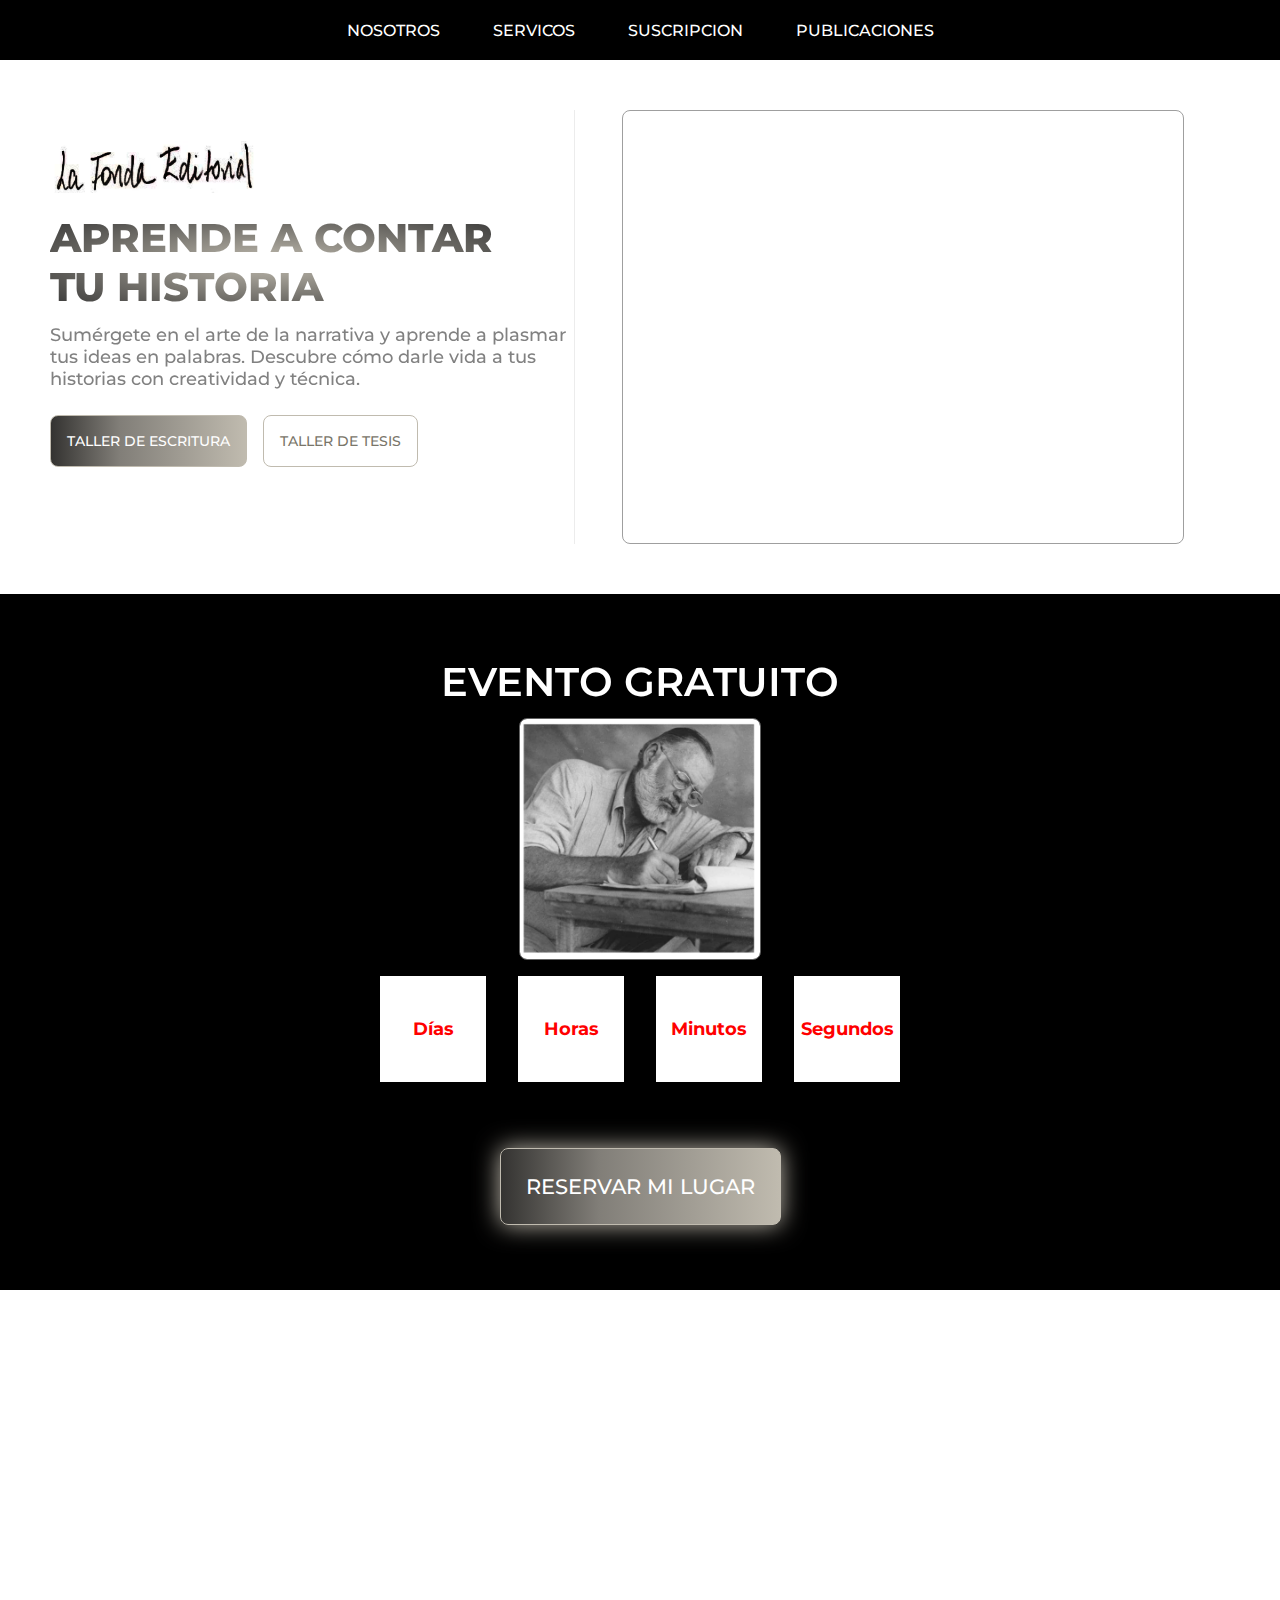
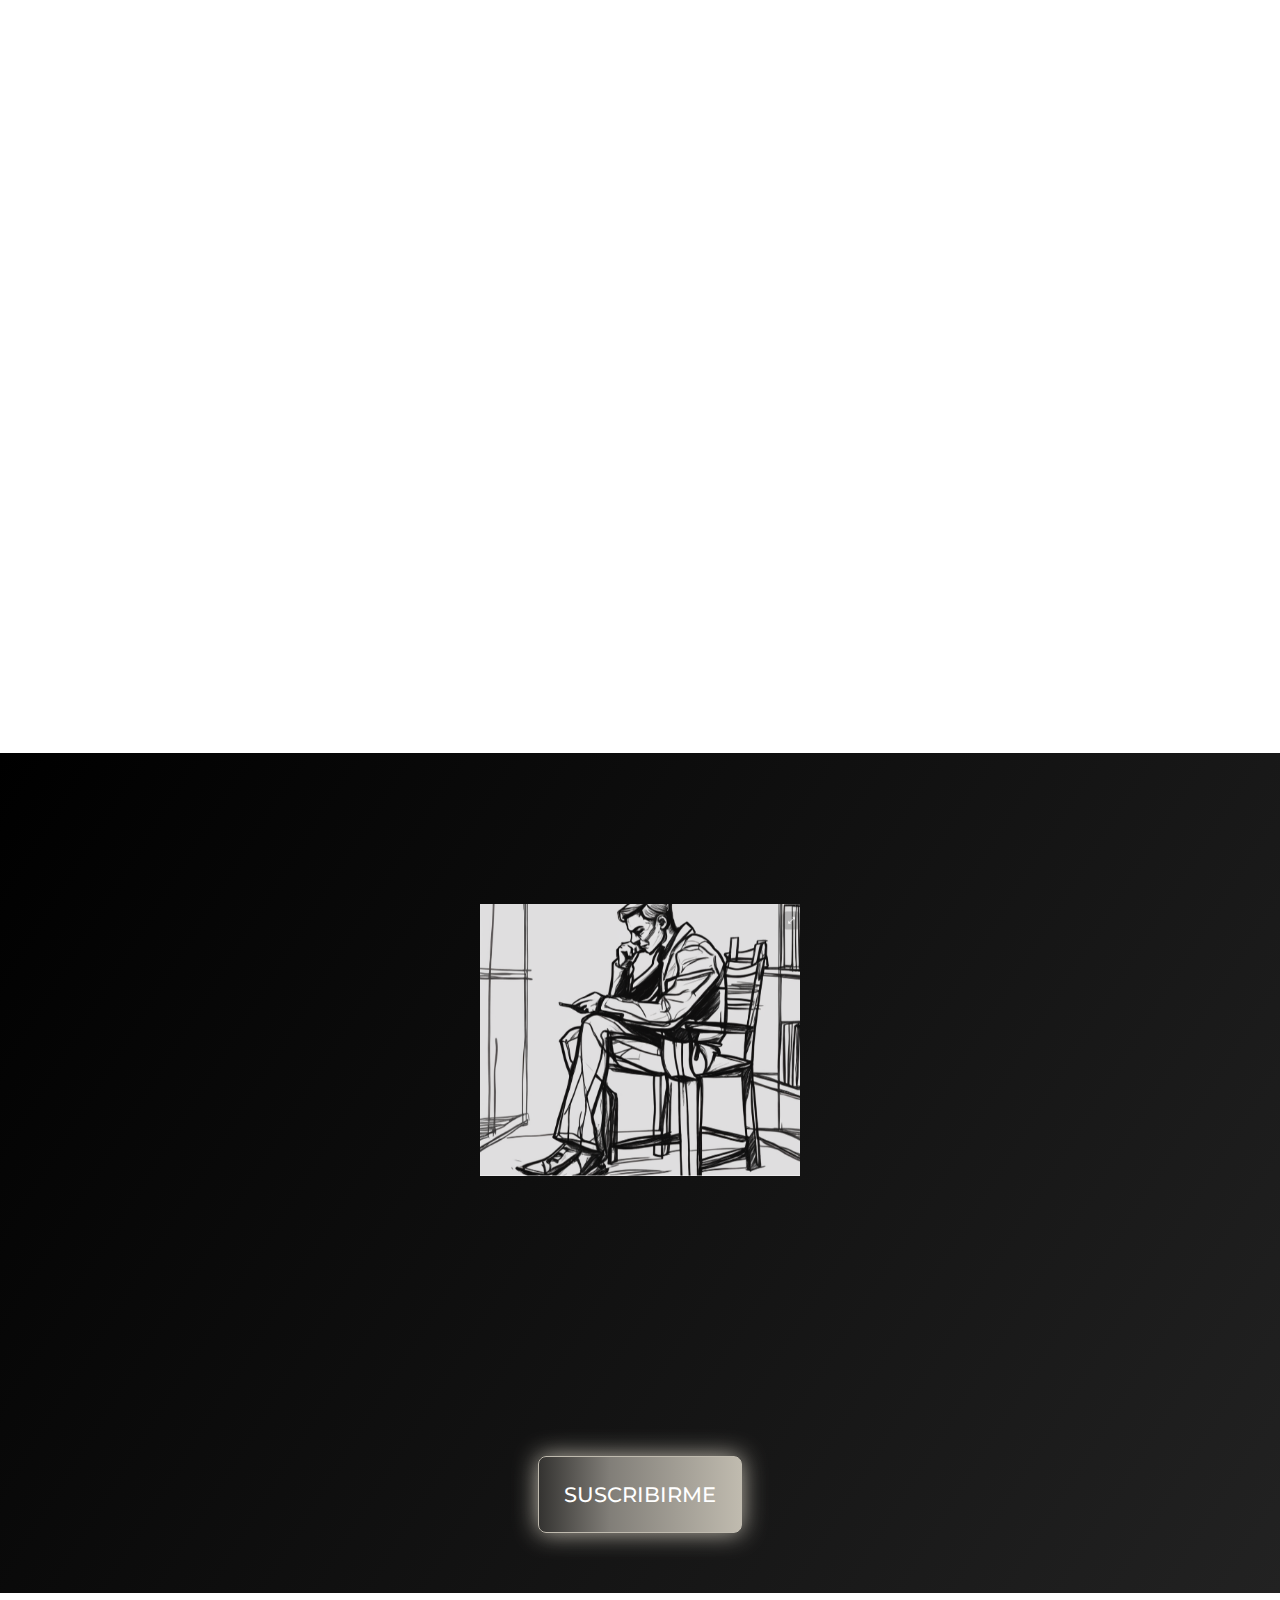
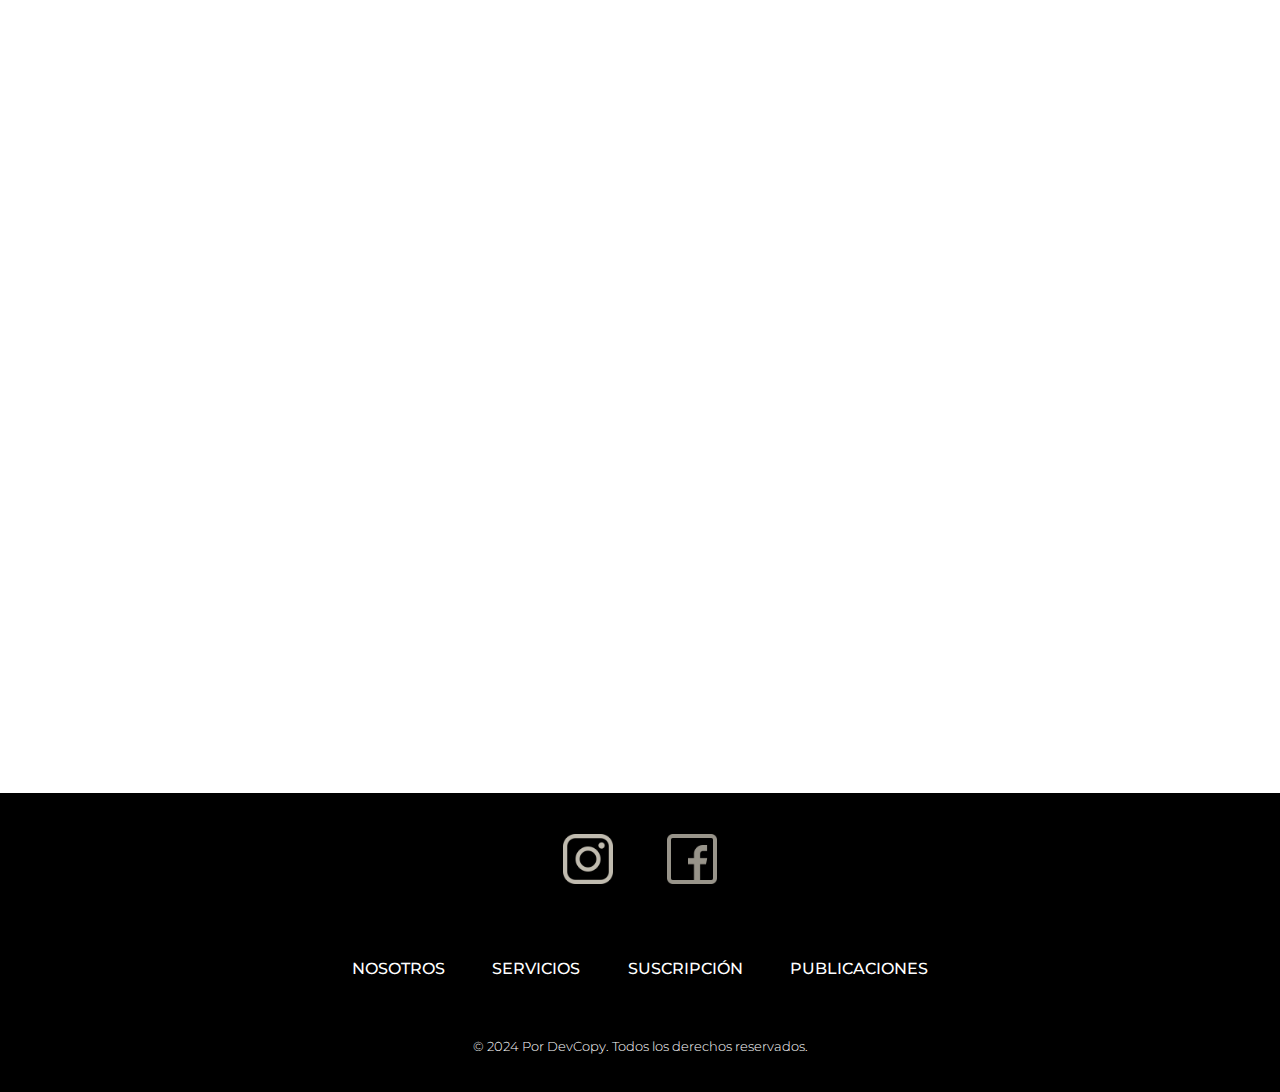
<file: index.html>
<!DOCTYPE html>
<html lang="en">

<head>
    <meta charset="UTF-8">
    <meta name="viewport" content="width=device-width, initial-scale=1.0">
    <meta name="description"
        content="Explora la creatividad literaria en La Fonda Editorial. Talleres de escritura creativa, asesoría en tesis y una exclusiva selección de libros que inspiran. ¡Únete a nuestra comunidad creativa!">
    <meta name="keywords" content="La Fonda Editorial, escritura creativa, taller de tesis, libros, suscripción">
    <meta name="author" content="Gonzalo Arce">

    <!-- Agrega el icono a la pestaña del navegador -->
    <link rel="icon" href="logo.png" type="image/x-icon">

    <!-- Enlaces a fuentes de Google -->
    <link href="https://fonts.googleapis.com/css2?family=Montserrat:wght@300&display=swap" rel="stylesheet">
    <link href="https://fonts.googleapis.com/css2?family=Montserrat:wght@500;800&display=swap" rel="stylesheet">
    <link href="https://fonts.googleapis.com/css2?family=Hammersmith+One&display=swap" rel="stylesheet">

    <!-- Hoja de estilos -->
    <link rel="stylesheet" href="style.css?v=2">

    <!-- Script de ScrollReveal -->
    <script src="unpkg.com_scrollreveal@4.0.9_dist_scrollreveal.js"></script>

    <title>La Fonda Editorial</title>
</head>

<body>
    <header class="menu">
        <div class="div_menu">
            <a href="#" class="scroll-link" data-scroll-target="#subtitulo_quinta_seccion">NOSOTROS</a>
            <a href="#" class="scroll-link" data-scroll-target="#subtitulo_cuarta_seccion">SERVICOS</a>
            <a href="#" class="scroll-link" data-scroll-target="#bonus">SUSCRIPCION</a>
            <a href="#" class="scroll-link" data-scroll-target="#publicaciones">PUBLICACIONES</a>
        </div>
    </header>
    <!-- Navegacion Responsive  -->
    <div class="icon-nav" id="id-icon-nav">
        <i class="div_icons"><img src="icono/opcion.png" alt="" id="menu1" />
            <img class="logo_responsive" src="img/logo.png" alt="">
        </i>
    </div>
    <div class="container-nav-r" id="id-container-nav-r">
        <img src="icono/cerrar.png" alt="" id="menu2">
        <ul class="ul-nav-r">

            <li class="li-nav-r"><a href="#" class="text-nav-r scroll-link"
                    data-scroll-target="#primera_seccion">NOSOTROS</a>
            </li>

            <li class="li-nav-r"><a href="#" class="text-nav-r scroll-link"
                    data-scroll-target="#subtitulo_cuarta_seccion">SERVICOS</a>
            </li>

            <li class="li-nav-r"><a href="#" class="text-nav-r scroll-link" data-scroll-target="#bonus">SUSCRIPCION</a>
            </li>

            <li class="li-nav-r "><a href="#" class="text-nav-r scroll-link"
                    data-scroll-target="#publicaciones">PUBLICACIONES</a></li>
        </ul>
    </div>


    <div id="primera_seccion" class="primera_seccion">
        <div id="textos_Primera_seccion" class="textos_Primera_seccion">
            <img class="logo_responsive" src="img/logohorizontal.png" alt="" id="logo_horizontal">
            <h1 class="titulo_primera_seccion">APRENDE A CONTAR TU HISTORIA</h1>
            <h2 class="subtitulo">Sumérgete en el arte de la narrativa y aprende a plasmar tus ideas en palabras. Descubre
                cómo darle vida a tus historias con creatividad y técnica.</h2>
            <div class="container_imagen_responsive_primera_pagina">
                <iframe width="560" height="315"
                    src="https://www.youtube-nocookie.com/embed/Pq6PdnuYG7Q?si=OQ5HiyF9OxS0gIe3"
                    title="YouTube video player" frameborder="0"
                    allow="accelerometer; autoplay; clipboard-write; encrypted-media; gyroscope; picture-in-picture; web-share"
                    allowfullscreen></iframe>
            </div>
            <div id="containerBotones" class="containerBotones">
                <a href="https://lafondaeditorial.gumroad.com/l/ozbve" target="_blank" class="cta_primera_pagina">TALLER
                    DE ESCRITURA</a>
                <a href="tesis.html" target="_blank" class="cta_primera_pagina" id="boton_cursos">TALLER DE TESIS</a>
            </div>
        </div>
        <div id="banner" class="banner">
            <iframe width="560" height="315"
                src="https://www.youtube-nocookie.com/embed/Pq6PdnuYG7Q?si=OQ5HiyF9OxS0gIe3"
                title="YouTube video player" frameborder="0"
                allow="accelerometer; autoplay; clipboard-write; encrypted-media; gyroscope; picture-in-picture; web-share"
                allowfullscreen></iframe>
        </div>
    </div>
    
    <div class="barra_oferta">
        <p id="titulo_evento_gratuito">EVENTO GRATUITO</p>
        <img src="La Fonda Editorial _Tesis _ Escritura Creativa (@lafondaeditorial) • Fotos y vídeos de Instagram_files/ESCRITOR.jpg"
            alt="">
        <div class="div_temporizador" id="temporizadorContainer">
            <div class="cuadrado_temporizador">
                <h3 id="numero_temporizador_dias"></h3>
                <h4>Días</h4>
            </div>
            <div class="cuadrado_temporizador">
                <h3 id="numero_temporizador_horas"></h3>
                <h4>Horas</h4>
            </div>
            <div class="cuadrado_temporizador">
                <h3 id="numero_temporizador_minutos"></h3>
                <h4>Minutos</h4>
            </div>
            <div class="cuadrado_temporizador">
                <h3 id="numero_temporizador_segundos"></h3>
                <h4>Segundos</h4>
            </div>
        </div>
        <div class="ofertaExpirada" id="ofertaExpirada">
            <h3 class="titulo_oferta_expirada">MUY PRONTO</h3>
        </div>
        <div id="containerBotones_tercera_pagina" class="containerBotones">
            <a href="https://form.jotform.com/240206505005642" id="cta_tercera_pagina" class="cta_primera_pagina cta_tercera_pagina" target="_blank">RESERVAR MI LUGAR</a>
        </div>
    </div>
    
    <div id="segunda_seccion" class="segunda_seccion">
        <h2 class="subtitulo">QUIÉNES SOMOS</h2>
        <p class="parrafo">En La Fonda Editorial creemos en el poder transformador de la palabra. Somos un espacio dedicado a fomentar la creatividad, brindar herramientas para desarrollar proyectos literarios y acompañar a nuestros alumnos en cada paso de su camino.</p>
    </div>
    
    <div id="quinta_seccion" class="quinta_seccion">
        <div id="subtitulo_cuarta_seccion" class="subtitulo_cuarta_seccion">
            <h2 id="subtitulo_quinta_seccion">NUESTROS SERVICIOS</h2>
            <p id="parrafo_quinta_seccion">Descubre cómo podemos ayudarte a convertir tus ideas en proyectos literarios concretos.</p>
        </div>
    
        <div id="container_tarjetas" class="container_tarjetas">
            <div id="tarjeta1" class="tarjeta_quinta_seccion">
                <div id="subtitulo_cuarta_seccion" class="titulo_tarjeta">
                    <h3 class="subtitulo">TALLER DE ESCRITURA CREATIVA</h3>
                </div>
                <img src="img/foto_taller_escritura.webp" alt="" srcset="">
                <div class="texto_tarjeta">
                    <p class="parrafo_tarjeta">Desarrolla tu potencial narrativo a través de ejercicios prácticos y asesoría personalizada.</p>
                    <a href="https://lafondaeditorial.gumroad.com/l/ozbve" class="cta_quinta_pagina" target="_blank">INSCRIBIRME</a>
                </div>
            </div>
    
            <div id="tarjeta2" class="tarjeta_quinta_seccion">
                <div id="subtitulo_cuarta_seccion" class="titulo_tarjeta">
                    <h3>TALLER DE TESIS</h3>
                </div>
                <img src="img/foto_taller_tesis.webp" alt="" srcset="">
                <div class="texto_tarjeta">
                    <p class="parrafo_tarjeta">Te guiamos para estructurar y redactar tu tesis de manera efectiva y profesional.</p>
                    <a href="https://lafondaeditorial.gumroad.com/l/fnswhtt" class="cta_quinta_pagina" target="_blank">INSCRIBIRME</a>
                </div>
            </div>
        </div>
    </div>
    

    <div class="seccion_bonus" id="bonus">
        <div class="div_bonus">
            <h2 class="subtitulo">SUSCRIPCION</h2>
            <img src="img/Captura de pantalla 2023-12-29 183432.png" alt="" class="foto_suscripcion">
        </div>
        <div class="texto2">
            <p class="texto_parrafo_2">UN BUEN CACHETAZO PARA LA PROCRASTINACION</p>
            <p class="texto_parrafo_2_2">El acto de procrastinar es algo que todos hemos experimentado en algún momento. Sin embargo, es importante reconocer sus efectos negativos y buscar maneras de contrarrestarlos. Suscribirse a contenido que te inspire y motive es una excelente forma de empezar a tomar acción y dejar de postergar tus tareas importantes.</p>
            <div id="containerBotones_tercera_pagina" class="containerBotones">
                <a href="https://lafondaeditorial.gumroad.com/l/ozbve" id="cta_tercera_pagina" class="cta_primera_pagina cta_tercera_pagina" target="_blank">SUSCRIBIRME</a>
            </div>
        </div>
    </div>
    
    <div id="publicaciones" class="quinta_seccion">
        <div id="subtitulo_cuarta_seccion" class="subtitulo_cuarta_seccion">
            <h2 id="subtitulo_quinta_seccion">NUESTRAS PUBLICACIONES</h2>
            <p id="parrafo_quinta_seccion">En La Fonda Editorial, trabajamos constantemente para ofrecer contenido innovador y único. A través de nuestras publicaciones, buscamos inspirar y motivar a quienes deseen sumergirse en el mundo de la escritura creativa y la literatura.</p>
        </div>
    
        <div id="container_tarjetas" class="container_tarjetas">
    
            <div id="tarjeta1" class="tarjeta_quinta_seccion">
                <div id="subtitulo_cuarta_seccion" class="titulo_tarjeta">
                    <h3 class="subtitulo">MANUAL DE ESCRITURA CREATIVA</h3>
                </div>
                <img src="img/Captura de pantalla 2023-12-29 180553.png" alt="">
                <div class="texto_tarjeta">
                    <p class="parrafo_tarjeta">Este manual está diseñado para ayudarte a desbloquear tu creatividad y mejorar tus habilidades como escritor. En sus páginas encontrarás ejercicios prácticos, consejos y estrategias para llevar tus ideas a la vida.</p>
                    <a href="https://lafondaeditorial.gumroad.com/l/ozbve" class="cta_quinta_pagina" target="_blank">COMPRAR</a>
                </div>
            </div>
    
            <div id="tarjeta2" class="tarjeta_quinta_seccion">
                <div id="subtitulo_cuarta_seccion" class="titulo_tarjeta">
                    <h3 class="subtitulo">PIRATAS EN EL AMAZONAS</h3>
                </div>
                <img src="img/Captura de pantalla 2023-12-29 180622.png" alt="">
                <div class="texto_tarjeta">
                    <p class="parrafo_tarjeta">Una emocionante novela que transporta a los lectores a las profundidades del Amazonas, donde los piratas luchan por sobrevivir y encontrar tesoros escondidos. Una historia de aventura, misterio y acción.</p>
                    <a href="https://lafondaeditorial.gumroad.com/l/bvxlp?layout=profile&recommended_by=more_like_this&recommender_model_name=sales&_gl=1*e4fnfy*_ga*MjEyOTk3NDg5Ny4xNzA1ODY3NjEx*_ga_6LJN6D94N6*MTcwNTg2NzYxMS4xLjEuMTcwNTg2Nzc2Mi4wLjAuMA.." class="cta_quinta_pagina" target="_blank">COMPRAR</a>
                </div>
            </div>
        </div>
    </div>
    
    <!-- Footer -->
    <div id="footer" class="footer">
        <div class="contactos">
            <a href="https://www.instagram.com/lafondaeditorial/" target="_blank">
                <img src="icono/instagram (1).png" alt="Instagram de La Fonda Editorial">
            </a>
            <a href="https://www.facebook.com/lafondaeditorial" target="_blank">
                <img src="icono/facebook (4).png" alt="Facebook de La Fonda Editorial">
            </a>
        </div>
        <div class="div_menu" id="menu_footer">
            <a href="#" class="scroll-link" data-scroll-target="#subtitulo_quinta_seccion">NOSOTROS</a>
            <a href="#" class="scroll-link" data-scroll-target="#septima_seccion h2">SERVICIOS</a>
            <a href="#" class="scroll-link" data-scroll-target="#bonus">SUSCRIPCIÓN</a>
            <a href="#" class="scroll-link" data-scroll-target="#publicaciones">PUBLICACIONES</a>
        </div>
        <h5 class="copy">© 2024 Por DevCopy. Todos los derechos reservados.</h5>
    </div>
    <!-- Scripts -->
    <script src="scripts.js"></script>
    </body>
    
    </html>
</file>
<file: style.css>
body {
  margin: 0px;
  padding: 0px;
  font-family: "Montserrat", sans-serif;
}
h3{
  text-align: center;
}
h5{
  text-align: center;
}
/* Agrega estilos según tus preferencias */
.ofertaExpirada {
  padding: 16px 0px;
  border-radius: 16px;
  display: none;
  text-align: center;
  margin-top: 20px;
  width: 100%;
}
.titulo_oferta_expirada {
  font-size: 30px;
  color: white;
  margin: 0px;
}

body h1,
h2,
h3 {
  font-family: "Montserrat", sans-serif;
  font-weight: 800;
}
/* Estilos para el contenedor de la barra de temporizador */
.cointainer_barra_temporizador {
  display: flex;
  flex-direction: column;
  justify-content: center;
  align-items: center;
  width: 100%;
  background-color: red;
}

/* Estilos para el texto en la barra de temporizador */
.texto_barra_temporizador {
  display: flex;
  flex-direction: column;
  padding: 16px;
}

/* Estilos para encabezados en la barra de temporizador */
.texto_barra_temporizador h3 {
  text-align: center;
  margin: 0;
}
/* Estilos para el contenedor del temporizador */
.div_temporizador {
  display: flex;
  align-items: center;
}

/* Estilos para los cuadrados en el temporizador */
.cuadrado_temporizador {
  display: flex;
  justify-content: center;
  align-items: center;
  flex-direction: column;
  margin: 16px;
  width: 90px;
  height: 90px;
  background-color: white;
  padding: 8px;
}

/* Estilos para encabezados en los cuadrados del temporizador */
.cuadrado_temporizador h4 {
  margin: 0px;
  font-size: 18px;
  color: red;
}

/* Estilos para números en el temporizador */
#numero_temporizador_dias,
#numero_temporizador_horas,
#numero_temporizador_minutos,
#numero_temporizador_segundos {
  font-size: 25px;
  color: red;
  margin: 0px;
}

.menu {
  display: flex;
  justify-content: space-between;
  width: 100%;
  height: 60px;
  background-color: black;
}
.menu img {
  width: 12.5rem;
  margin: 12px;
  margin-left: 50px;
}
.div_menu {
  display: flex;
  align-items: center;
  justify-content: space-around;
  width: 50%;
  margin: auto;
}

.div_menu a {
  color: white;
  text-decoration: none;
  font-weight: 500;
  font-size: 16px;
}
.menu_responsive {
  display: none;
}
.container-nav-r {
  display: none;
}

.icon-nav {
  display: none;
}

.barra_oferta {
  display: flex;
  flex-direction: column;
  justify-content: center;
  align-items: center;
  width: 100%;
  background-color: black;
  margin: 0px 0px;
  padding: 50px 0px;
  padding-bottom: 65px;
}
.barra_oferta p {
  font-weight: 600;
  margin: 12.5px;
  text-align: center;
  font-size: 18px;
  color: white;
}
#titulo_evento_gratuito {
  font-size: 40px;
}
#primera_seccion {
  display: flex;
  align-items: center;
}
.container_imagen_responsive_primera_pagina {
  display: none;
}
#primera_seccion h1 {
  width: 85%;
  margin: 50px 0px;
  margin-bottom: 0px;
  font-size: 40px;
  font-weight: 800;
  background: radial-gradient(#c0bbaf, #303030);

  -webkit-text-fill-color: transparent;
  -webkit-background-clip: text;
}
.logo_responsive {
  width: 12.5rem;
  margin: 4px;
}
.textos_Primera_seccion {
  width: 80%;
  margin: 0px;
  margin-left: 50px;
}
.textos_Primera_seccion h2 {
  margin: 25px 0px;
  text-align: start;
  font-weight: 500;
  font-size: 18px;
  margin-top: 0px;
  color: #818181;
}
.textos_Primera_seccion p {
  text-align: start;
  font-size: 18px;
  margin-bottom: 25px;
  color: #818181;
}

#primera_seccion h1 {
  margin: 12.5px 0px;
}

h2,
p,
#tercera_seccion,
.textos_tarjeta {
  text-align: center;
}

#banner {
  display: flex;
  margin: 50px 0px;
  margin-right: 50px;
  width: 100%;
  justify-content: center;
  border-left: solid 1px #81818127;
}
#banner img {
  width: 30rem;
  height: 27rem;
  border-radius: 8px;
  border: solid 1px #818181c2;
}
#banner iframe {
  width: 35rem;
  height: 27rem;
  border-radius: 8px;
  border: solid 1px #818181c2;
}
.barra_oferta img {
  width: 15rem;
  height: 15rem;
  border-radius: 8px;
  border: solid 1px #818181c2;
}
#containerBotones {
  display: flex;
  justify-content: start;
  align-items: center;
  width: 100%;
  margin-bottom: 50px;
}
.cta_primera_pagina {
  background: rgb(52, 51, 49);
  background: linear-gradient(
    90deg,
    rgba(52, 51, 49, 1) 0%,
    rgba(129, 126, 120, 1) 35%,
    rgba(192, 187, 175, 1) 100%
  );
  padding: 16px;
  border: solid 1px #c0bbaf;
  border-radius: 8px;
  text-decoration: none;
  color: white;
  font-weight: 500;
  text-align: center;
  font-size: 14px;
}
#cta_menu {
  padding: 12px;
  border: none;
}
#containerBotones_tercera_pagina {
  display: flex;
  width: 100%;
  justify-content: center;
  align-items: center;
  margin-top: 50px;
}
.cta_tercera_pagina {
  background: rgb(52, 51, 49);
  background: linear-gradient(
    90deg,
    rgba(52, 51, 49, 1) 0%,
    rgba(129, 126, 120, 1) 35%,
    rgba(192, 187, 175, 1) 100%
  );
  padding: 25px;
  border-radius: 8px;
  text-decoration: none;
  color: white;
  font-weight: 500;
  text-align: center;
  font-size: 21px;
  box-shadow: 0px 0px 25px #c0bbaf;
  animation: moveButton 0.5s infinite alternate;
}
/* Define la animación de movimiento */
@keyframes moveButton {
  0% {
    transform: translateY(0);
  }
  100% {
    transform: translateY(5px); /* Mueve el botón hacia abajo */
  }
}
#boton_cursos {
  border: solid 1px #c0bbaf;
  background: white;
  color: #797569;
  font-weight: 500;
  margin-left: 16px;
}

/*APARECE EN*/
.aparece_en {
  display: flex;
  justify-content: space-around;
  align-items: center;
  padding: 50px 0px;
  margin-bottom: 60px;
}
.aparece_en img {
  width: 8%;
  border-radius: 100%;
}
#parrafo_aparece_en {
  margin: 0px 0px;
  margin-bottom: 30px;
  font-size: 21px;
  font-weight: 800;
  background: radial-gradient(#c0bbaf, #303030);

  -webkit-text-fill-color: transparent;
  -webkit-background-clip: text;
}

/*Segunda seccion*/

#segunda_seccion {
  width: 100%;
  margin-top: 50px;
  margin-bottom: 8px;
}
#segunda_seccion h2 {
  font-size: 40px;
  font-weight: 800;
  margin: 0px 100px;
  margin-bottom: 30px;
  background: radial-gradient(#8b8b8b, #303030);

  -webkit-text-fill-color: transparent;
  -webkit-background-clip: text;
}
#segunda_seccion p {
  font-family: "Montserrat", sans-serif;
  font-weight: 400;
  margin: 0px 100px;
  margin-bottom: 50px;
  font-size: 24px;
  line-height: 50px;
  text-align: center;
}

/*tercer seccion*/
#tercera_seccion {
  width: 100%;
  margin-bottom: 60px;
}
#tercera_seccion h2 {
  font-size: 40px;
  font-weight: 800;
  background: radial-gradient(#8b8b8b, #303030);
  margin: 0px 100px;
  margin-bottom: 30px;

  -webkit-text-fill-color: transparent;
  -webkit-background-clip: text;
}
#tercera_seccion p {
  font-family: "Montserrat", sans-serif;
  font-weight: 400;
  margin: 0px 100px;
  margin-bottom: 25px;
  font-size: 24px;
  line-height: 50px;
  text-align: start;
}

/*cuarta_seccion*/
#cuarta_seccion {
  background-color: black;
  display: flex;
  width: 100%;
  align-items: center;
  padding: 50px 0px;
}
.foto_mi_nombre img {
  width: 20em;
  margin: 0px 120px;
  border-radius: 8px;
  border: solid 4px #30ced67e;
}
.titulo_texto_cuarta_seccion {
  display: flex;
  flex-direction: column;
  justify-content: center;
  margin: 0px;
}
#cuarta_seccion h2 {
  font-size: 40px;
  font-weight: 800;
  margin: 0px 50px;
  margin-left: 0px;
  margin-bottom: 30px;
  text-align: start;
  background: radial-gradient(#8b8b8b, #303030);

  -webkit-text-fill-color: transparent;
  -webkit-background-clip: text;
}
#cuarta_seccion p {
  color: white;
  font-family: "Montserrat", sans-serif;
  text-align: start;
  margin: 0px 50px;
  margin-left: 0px;
  margin-bottom: 60px;
  font-weight: 400;
  font-size: 24px;
  line-height: 37px;
}

/*quinta_seccion*/
#quinta_seccion {
  display: flex;
  flex-direction: column;
  width: 100%;
  margin-bottom: 60px;
}
#subtitulo_quinta_seccion {
  font-size: 50px;
  margin: 60px 50px;
  margin-bottom: 25px;
  font-weight: 800;
  background: radial-gradient(#c0bbaf, #303030);

  -webkit-text-fill-color: transparent;
  -webkit-background-clip: text;
}

#parrafo_quinta_seccion {
  font-family: "Montserrat", sans-serif;
  margin: 0px 50px;
  margin-bottom: 30px;
}
#container_tarjetas {
  display: flex;
  justify-content: space-around;
  flex-wrap: wrap;
  margin: 0px 50px;
}
.parrafo_tarjeta {
  font-weight: 500;
}
.cta_quinta_pagina {
  margin: auto;
  padding: 16px;
  color: white;
  text-decoration: none;
  margin-top: 16px;
  margin-bottom: 16px;
  background: rgb(52, 51, 49);
  background: linear-gradient(
    90deg,
    rgba(52, 51, 49, 1) 0%,
    rgba(129, 126, 120, 1) 35%,
    rgba(192, 187, 175, 1) 100%
  );
  border: solid 1px #c0bbaf;
  border-radius: 8px;
}

#container_tarjetas img {
  width: 12em;
  height: 10em;
  margin: auto;
}

.tarjeta_quinta_seccion {
  border: solid #c0bbaf 1px;
  border-radius: 8px;
  display: flex;
  flex-direction: column;
  flex-wrap: wrap;
  width: 40%;
  padding: 8px;
  margin: 16px 0px;
  background-color: #c0bbaf21;
}

.texto_tarjeta {
  display: flex;
  flex-direction: column;
  justify-content: space-between;
  text-align: center;
  padding: 8px;
  margin: 16px;
  background-color: #f3f3f3;
}
.titulo_tarjeta {
  font-size: 16px;
  margin: 12.5px 16px;
  margin-bottom: 25px;
  font-weight: 500;
  background: radial-gradient(#c0bbaf, #303030);

  -webkit-text-fill-color: transparent;
  -webkit-background-clip: text;
}
.texto_tarjeta p {
  margin: 0px 16px;
}
.texto_tarjeta h2 {
  font-size: 30px;
  margin: 16px 0px;
  font-weight: 800;
  background: radial-gradient(#8b8b8b, #303030);

  -webkit-text-fill-color: transparent;
  -webkit-background-clip: text;
}

/*sexta_seccion*/
#sexta_seccion {
  width: 100%;
  background: radial-gradient(#0e0e0e, #000000);
  padding: 12.5px 0px;
  padding-top: 12px;
  margin-bottom:0px;
}
#sexta_seccion h2 {
  font-size: 50px;
  margin: 30px 50px;
  margin-bottom: 25px;
  font-weight: 800;
  background: radial-gradient(#c0bbaf, #303030);

  -webkit-text-fill-color: transparent;
  -webkit-background-clip: text;
}

#container_testimonios_foto {
  display: flex;
  justify-content: space-around;
  align-items: flex-start;
  flex-wrap: wrap;
  margin: 50px 16px;
}

.container_testimonio {
  display: flex;
  flex-direction: column;
}

.testimonio {
  position: absolute;
  top: 0;
  left: 0;
  width: 100%;
  height: 99%;
  background-color: rgba(255, 255, 255, 0.904);
  backdrop-filter: blur(1.17rem); /* Fondo semitransparente */
  padding: 20px;
  box-sizing: border-box;
  text-align: center;
  opacity: 0;
  transition: opacity 0.3s ease;
  margin: 0px;
  border-radius: 8px;
  z-index: 1; /* Asegura que el párrafo esté encima de la imagen */
}
.carousel-container {
  position: relative;
  width: 80%;
  margin: 50px auto;
  overflow: hidden;
}

.carousel {
  display: flex;
  transition: transform 0.5s ease-in-out;
}

.slide {
  flex: 0 0 100%;
  height: 300px;
  background-size: contain;
  background-position: center center;
  background-repeat: no-repeat;
}

button {
  position: absolute;
  top: 50%;
  transform: translateY(-50%);
  font-weight: 900;
  font-size: 50px;
  background: none;
  border: none;
  cursor: pointer;
  outline: none;
}

.prev-btn {
  left: -5px;
  background: radial-gradient(#c0bbaf, #303030);

  -webkit-text-fill-color: transparent;
  -webkit-background-clip: text;
}

.next-btn {
  right: 5px;
  background: radial-gradient(#c0bbaf, #303030);

  -webkit-text-fill-color: transparent;
  -webkit-background-clip: text;
}

.container_testimonio:hover .testimonio {
  transition: 0.5s all;
  opacity: 1;
}
.container_testimonio img {
  width: 345px;
  height: 345px;
  margin: 12.5px;
  border-radius: 8px;
  object-fit: contain;
}

/* SECCION BONUS*/
.seccion_bonus {
  background: rgb(30, 131, 136);
  background: linear-gradient(122deg, rgb(0, 0, 0) 0%, rgb(34, 34, 34) 100%);
  display: flex;
  flex-direction: column;
  align-items: center;
  padding: 60px 50px;
  padding-top: 40px;
}
.div_bonus {
  display: flex;
  flex-wrap: wrap;
  flex-direction: column;
}
.seccion_bonus h2 {
  font-size: 50px;
  background: radial-gradient(#c0bbaf, #7c7c7c);

  -webkit-text-fill-color: transparent;
  -webkit-background-clip: text;
  margin: 0px 50px;
  margin-bottom: 50px;
}
.foto_suscripcion {
  width: 20rem;
  margin: auto;
  margin-top: 0px;
  margin-bottom: 25px;
}
.texto_parrafo_1 {
  font-weight: 300;
  font-size: 18px;
  color: white;
  margin: 12.5px 8px;
}
.texto_parrafo_2 {
  color: white;
  font-size: 25px;
  margin: 0px 8px;
}
.texto_parrafo_2_2 {
  font-size: 25px;
  font-weight: 800;
  color: white;
  text-align: center;
  margin: 25px 100px;
  margin-bottom: 0px;
}
#parrafo_gratis {
  font-size: 30px;
  font-weight: 800;
  color: #00f700;
  text-align: center;
  margin: 0px 8px;
}

/*septima_seccion*/
#septima_seccion {
  width: 100%;
  margin-bottom: 60px;
}
#septima_seccion h2 {
  font-size: 50px;
  margin: 60px 50px;
  margin-bottom: 25px;
  font-weight: 800;
  background: radial-gradient(#c0bbaf, #303030);

  -webkit-text-fill-color: transparent;
  -webkit-background-clip: text;
}
#septima_seccion p {
  font-family: "Montserrat", sans-serif;
}
.container_servicio {
  display: flex;
  flex-direction: column;
  margin: 16px;
}
.container_servicio {
  display: flex;
  flex-direction: column;
  margin: 16px;
}

.container_servicio img {
  width: 220px;
  margin: auto;
}

#container_todos_servicios {
  display: flex;
  justify-content: space-between;
  margin: 0px 50px;
}

#container_todos_servicios h3 {
  text-align: center;
  background: radial-gradient(#c0bbaf, #0000009f);

  -webkit-text-fill-color: transparent;
  -webkit-background-clip: text;
}

/*octava_seccion*/
#octava_seccion {
  background-color: black;
  display: flex;
  margin-bottom: 60px;
  padding: 60px 50px;
}
.cta_octava_pagina {
  border: none;
}
#container_calendario_boton {
  display: flex;
  width: 100%;
  align-items: center;
  flex-direction: column;
}
.containerBotones_octava_pagina {
  margin: 0px;
  justify-content: center;
  align-items: center;
}
#containerBotones_calendario {
  margin-top: 50px;
}
#calendario {
  display: flex;
  align-items: center;
  justify-content: center;
  width: 100%;
  border: solid 1px #c0bbaf;
}
#cta1_octava_pagina {
  margin: auto;
}
#cta_octava_pagina {
  margin: 50px 0px;
}
#octava_seccion h2 {
  width: 80%;
  text-align: start;
  margin-top: 0px;
  font-size: 40px;
  font-weight: 800;
  background: radial-gradient(#c0bbaf, #303030);

  -webkit-text-fill-color: transparent;
  -webkit-background-clip: text;
}
#octava_seccion p {
  color: white;
  text-align: start;
  font-family: "Montserrat", sans-serif;
  width: 80%;
  font-weight: 300;
  font-size: 24px;
  line-height: 37px;
  margin: 50px 16px;
  margin-left: 0px;
  margin-bottom: 50px;
}

/*novena_seccion*/

#novena_seccion {
  display: flex;
  flex-direction: column;
  width: 100%;
  margin-bottom: 60px;
}
#novena_seccion h2 {
  font-size: 40px;
  font-weight: 800;
  margin-top: 0px;
  margin-bottom: 32px;
  background: radial-gradient(#c0bbaf, #303030);

  -webkit-text-fill-color: transparent;
  -webkit-background-clip: text;
}
#novena_seccion p {
  font-family: "Montserrat", sans-serif;
}
#container_preguntas {
  display: flex;
  flex-direction: column;
  align-items: center;
}
.pregunta {
  background-color: #f3f3f3;
  width: 50%;
  padding: 16px;
  margin: 16px;
  border-radius: 8px;
  box-shadow: 1px 2px 10px 1px;
}
.boton_pregunta {
  display: flex;
}
.ver_mas {
  cursor: pointer;
  margin: 16px;
  margin-left: 8px;
}
.respuesta {
  display: none;
  text-align: start;
}

#footer {
  display: flex;
  flex-direction: column;
  justify-content: center;
  padding: 16px;
  background-color: black;
  margin-top: 50px;
}
.contactos {
  margin: auto;
  margin-top: 25px;
  margin-bottom: 25px;
  height: 100px;
}
.contactos a {
  text-decoration: none;
}
#menu_footer {
  margin: auto;
}
#footer a img {
  width: 50px;
  margin: 0px 25px;
}
.copy {
  margin-top: 60px;
  font-weight: 300;
  color: white;
}

/*HOVERS*/
.div_menu a:hover {
  color: #c0bbaf;
  transition: 0.2s all;
}
#cta_menu:hover {
  background: white;
  color: #c0bbaf;
  font-weight: 500;
  transition: 0.5s all;
}
.cta_primera_pagina:hover {
  border: solid 1px #c0bbaf;
  background: white;
  color: #c0bbaf;
  font-weight: 500;
  transition: 0.5s all;
}
#boton_cursos:hover {
  background: rgba(203, 203, 203, 0.418);
  background: linear-gradient(
    180deg,
    rgba(203, 203, 203, 0.438) 0%,
    rgba(255, 255, 255, 1) 100%
  );
  transition: 0.5s all;
}
.pregunta:hover {
  transition: 0.5s all;
}
.cta_quinta_pagina:hover {
  border: solid 1px #c0bbaf;
  background: white;
  color: #c0bbaf;
  font-weight: 500;
  transition: 0.5s all;
}
.cta_octava_pagina:hover {
  border: none;
}

#testimonio1 {
  height: 21rem;
}
#testimonio2 {
  height: 20rem;
}
#testimonio3 {
  height: 17rem;
}
#testimonio4 {
  height: 12rem;
}
#testimonio5 {
  height: 14rem;
}
#testimonio6 {
  height: 12rem;
}
#testimonio7 {
  height: 30rem;
}
#testimonio8 {
  height: 8rem;
}
#testimonio9 {
  height: 22rem;
}

/* RESPONSIVE*/

@media only screen and (max-width: 1000px) {
  .menu {
    display: none;
  }
  #containerBotones_tercera_pagina {
    margin-top: 25px;
  }
  #logo_horizontal {
    display: none;
  }
  .container-nav-r {
    display: flex;
    flex-direction: column;
    transition: all 0.2s;
    position: absolute;
    background-color: rgba(255, 255, 255, 0.904);
    backdrop-filter: blur(1.17rem);
    left: -600px;
    padding-right: 8px;
  }
  /* Estilos para el contenedor de la barra de temporizador */
  .cointainer_barra_temporizador {
    display: flex;
    flex-direction: column;
    justify-content: center;
    align-items: center;
    width: 100%;
    background-color: red;
  }

  /* Estilos para el texto en la barra de temporizador */
  .texto_barra_temporizador {
    display: flex;
    flex-direction: column;
    padding: 16px;
  }

  /* Estilos para encabezados en la barra de temporizador */
  .texto_barra_temporizador h3 {
    text-align: center;
    margin: 0;
  }
  /* Estilos para el contenedor del temporizador */
  .div_temporizador {
    display: flex;
    align-items: center;
  }

  /* Estilos para los cuadrados en el temporizador */
  .cuadrado_temporizador {
    display: flex;
    justify-content: center;
    align-items: center;
    flex-direction: column;
    margin: 2px;
    height: 5rem;
    background-color: white;
    padding: 0px;
  }

  /* Estilos para encabezados en los cuadrados del temporizador */
  .cuadrado_temporizador h4 {
    margin: 0px;
    font-size: 1rem;
    color: red;
  }

  /* Estilos para números en el temporizador */
  #numero_temporizador_dias,
  #numero_temporizador_horas,
  #numero_temporizador_minutos,
  #numero_temporizador_segundos {
    font-size: 25px;
    color: red;
    margin: 0px;
  }
  .container-nav-r #menu2 {
    position: relative;
    width: 38px;
    height: 35px;
    margin-left: 15px;
    top: -45px;
    margin-top: -13px;
    opacity: 0;
    transition: ease-in-out 1s;
  }
  .container-nav-r .ul-nav-r {
    display: flex;
    flex-direction: column;
    justify-content: space-between;
    width: 33vw;
    height: 150px;
    padding: 15px 25px;
    padding-right: 245px;
    background-color: transparent;
  }
  .container-nav-r .ul-nav-r .li-nav-r .text-nav-r {
    font-family: "Montserrat", sans-serif;
    text-decoration: none;
    font-size: 21px;
    font-weight: 600;
    background: radial-gradient(#8b8b8b, #303030);

    -webkit-text-fill-color: transparent;
    -webkit-background-clip: text;
  }
  .icon-nav {
    cursor: pointer;
    display: flex;
    justify-content: start;
    align-items: center;
    width: 100%;
    height: 80px;
    background-color: rgb(0, 0, 0);
  }
  .icon-nav i {
    display: flex;
    align-items: center;
    justify-content: space-between;
    width: 100%;
  }
  .icon-nav i #menu1 {
    position: absolute;
    width: 35px;
    margin: 16px;
    transition: ease-in-out 0.5s;
  }

  .menu_responsive {
    display: flex;
    justify-content: center;
    align-items: center;
    width: 100%;
    height: 60px;
    background-color: black;
    margin: 0px;
  }
  .div_menu_responsive a {
    display: none;
  }

  .logo_responsive {
    display: flex;
    width: 4em;
    margin: auto;
  }

  #banner {
    display: none;
  }
  .ofertaExpirada {
    width: 90%;
  }
  #titulo_evento_gratuito {
    margin-bottom: 25px;
    font-size: 35px;
  }

  #imagen_responsive_primera_seccion {
    width: 100%;
    border-radius: 8px;
    border: solid 2px #c0bbaf;
  }
  .container_imagen_responsive_primera_pagina {
    display: flex;
    justify-content: center;
    margin: 16px;
    margin-bottom: 25px;
  }
  #containerBotones {
    margin-top: 0px;
    margin: 12.5px 0px;
    margin-bottom: 0px;
    justify-content: center;
  }
  .cta_primera_pagina {
    background: rgb(52, 51, 49);
    background: linear-gradient(
      90deg,
      rgba(52, 51, 49, 1) 0%,
      rgba(129, 126, 120, 1) 35%,
      rgba(192, 187, 175, 1) 100%
    );
    padding: 16px;
    border-radius: 8px;
    text-decoration: none;
    color: white;
    font-weight: 500;
    text-align: center;
    margin: 0px 4px;
    font-size: 14px;
  }
  .cta_primera_pagina_responsive {
    padding: 8px;
    margin-bottom: 25px;
    border: none;
  }
  .cta_tercera_pagina {
    background: rgb(52, 51, 49);
    background: linear-gradient(
      90deg,
      rgba(52, 51, 49, 1) 0%,
      rgba(129, 126, 120, 1) 35%,
      rgba(192, 187, 175, 1) 100%
    );
    border-radius: 8px;
    text-decoration: none;
    color: white;
    font-weight: 500;
    text-align: center;
    margin: 0px;
    font-size: 1.5rem;
  }

  #primera_seccion {
    height: 100%;
    margin: 0px;
    flex-direction: column;
    background-color: #f0f0f0;
    padding: 0px 0px;
  }
  #primera_seccion h1 {
    width: 100%;
    font-size: 25px;
    text-align: center;
    margin: 25px 0px;
    margin-bottom: 12.5px;
  }
  .textos_Primera_seccion h2 {
    text-align: center;
    margin: 25px 16px;
    margin-top: 12.5px;
    font-size: 16px;
    font-weight: 500;
  }
  .textos_Primera_seccion {
    width: 100%;
    margin: 0px;
    margin-top: 12.5px;
    margin-bottom: 50px;
  }
  .textos_Primera_seccion p {
    text-align: center;
    margin: 25px 8px;
    font-size: 16px;
    font-weight: 500;
  }
  .aparece_en {
    margin: 0px;
    padding: 50px 8px;
    padding-top: 0px;
  }
  #parrafo_aparece_en {
    margin-bottom: 25px;
    font-size: 12px;
    font-weight: 500;
  }
  .aparece_en img {
    width: 18%;
    margin: 0px;
  }
  #segunda_seccion {
    background-color: #f0f0f0;
    padding: 50px 0px;
    margin: 0px 0px;
  }

  #segunda_seccion h2 {
    margin: 0px 16px;
    margin-bottom: 25px;
    font-size: 32px;
  }
  #segunda_seccion p {
    margin: 0px 16px;
    text-align: center;
    font-size: 18px;
    line-height: 30px;
    font-weight: 500;
  }

  #tercera_seccion {
    margin-bottom: 50px;
  }
  #tercera_seccion p {
    margin: 0px 16px;
    text-align: center;
    font-size: 18px;
    line-height: 30px;
    font-weight: 500;
  }
  #tercera_seccion h2 {
    margin: 50px 16px;
    margin-bottom: 25px;
    font-size: 28px;
  }
  #cuarta_seccion {
    flex-direction: column;
    height: 100%;
    margin-bottom: 25px;
    padding: 50px 0px;
  }
  #cuarta_seccion h2 {
    margin: 50px 16px;
    margin-bottom: 25px;
    font-size: 28px;
    text-align: center;
  }
  #cuarta_seccion p {
    text-align: center;
    margin: 0px 16px;
    font-size: 18px;
    font-weight: 500;
  }
  .foto_mi_nombre img {
    margin: 0px;
  }

  #quinta_seccion {
    margin-bottom: 25px;
  }
  #subtitulo_quinta_seccion {
    margin: 50px 8px;
    margin-top: 50px;
    margin-bottom: 12.5px;
    font-size: 32px;
  }
  #parrafo_quinta_seccion {
    margin: 12.5px 16px;
    margin-bottom:0px;
  }
  #container_tarjetas {
    flex-direction: column;
    margin: 0px;
  }
  .tarjeta_quinta_seccion {
    flex-direction: column;
    width: 100%;
  }
  .texto_tarjeta {
    margin: 25px 25px;
    padding: 0px;
  }
  #tarjeta1 {
    padding: 16px 0px;
    width: 90%;
    margin: auto;
    margin-top: 50px;
    margin-bottom: 12.5px;
  }
  #tarjeta2 {
    padding: 16px 0px;
    width: 90%;
    margin: auto;
    margin-bottom: 12.5px;
  }
  #tarjeta3 {
    padding: 16px 0px;
    width: 90%;
    margin: auto;
    margin-bottom: 12.5px;
  }
  #tarjeta4 {
    padding: 16px 0px;
    width: 90%;
    margin: auto;
    margin-bottom: 8px;
  }
  #container_tarjetas img {
    margin: auto;
    border-radius: 16px;
  }
  #sexta_seccion {
    padding: 50px 0px;
    background-color: #f0f0f0;
    margin-bottom: 0px;
  }
  #sexta_seccion h2 {
    margin: 0px;
    font-size: 32px;
  }
  #sexta_seccion p {
    margin: 0px 0px;
    padding: 12.5px 16px;
    font-size: 16px;
    font-weight: 500;
  }
  .container_testimonio {
    margin: auto;
  }
  #container_testimonios_foto {
    flex-direction: column;
    margin: 9px 8px;
  }
  .container_testimonio img {
    margin: 16px 0px;
  }

  /* SECCION BONUS*/
  .seccion_bonus {
    padding: 50px 8px;
    margin-bottom: 0px;
  }
  #cta_tercera_pagina {
    border: none;
  }
  .foto_suscripcion {
    margin: auto;
    margin-top: 25px;
    margin-bottom: 25px;
    width: 16rem;
  }
  .seccion_bonus h2 {
    margin: 0px;
    font-size: 32px;
    text-align: center;
  }
  .div_bonus {
    display: flex;
    flex-wrap: wrap;
    justify-content: center;
  }
  .texto_parrafo_2_2 {
    font-size: 18px;
    font-weight: 500;
    color: white;
    text-align: center;
    margin: 12.5px 16px;
  }

  #septima_seccion {
    margin-bottom: 25px;
  }
  #septima_seccion h2 {
    margin: 50px 16px;
    margin-bottom: 25px;
    font-size: 28px;
  }

  #container_todos_servicios {
    flex-direction: column;
    margin: 0px;
  }
  #container_todos_servicios h3 {
    margin: 12.5px 8px;
  }
  .container_servicio {
    margin-bottom: 12.5px;
  }
  #octava_seccion {
    flex-direction: column;
    padding: 0px 8px;
    height: 100%;
    margin-bottom: 25px;
  }
  #octava_seccion h2 {
    width: 100%;
    text-align: center;
    font-size: 28px;
    margin: 25px 0px;
    margin-top: 50px;
  }
  #subtitulo_octava_seccion {
    margin-bottom: 25px;
  }
  #octava_seccion p {
    width: 100%;
    text-align: center;
    font-size: 18px;
    margin: auto;
  }
  #calendario {
    margin-bottom: 25px;
  }
  .containerBotones_octava_pagina {
    padding-bottom: 25px;
  }

  #novena_seccion {
    margin-bottom: 25px;
  }

  #novena_seccion h2 {
    font-size: 28px;
    margin: 12.5px 8px;
    margin-bottom: 25px;
  }

  .pregunta {
    width: 95%;
    padding: 0px;
    margin: 12.5px 8px;
  }
  .boton_pregunta {
    display: flex;
    align-items: center;
  }
  .ver_mas {
    padding: 16px;
    padding-right: 16px;
    margin: 0px;
  }

  .pregunta h3,
  .respuesta {
    font-size: 16px;
    margin: 16px;
  }
  .pregunta h3 {
    margin-left: 0px;
  }
  #footer a img {
    width: 50px;
  }
  .div_menu {
    display: none;
  }
  .copy {
    margin: 0px 8px;
  }
}
</file>
